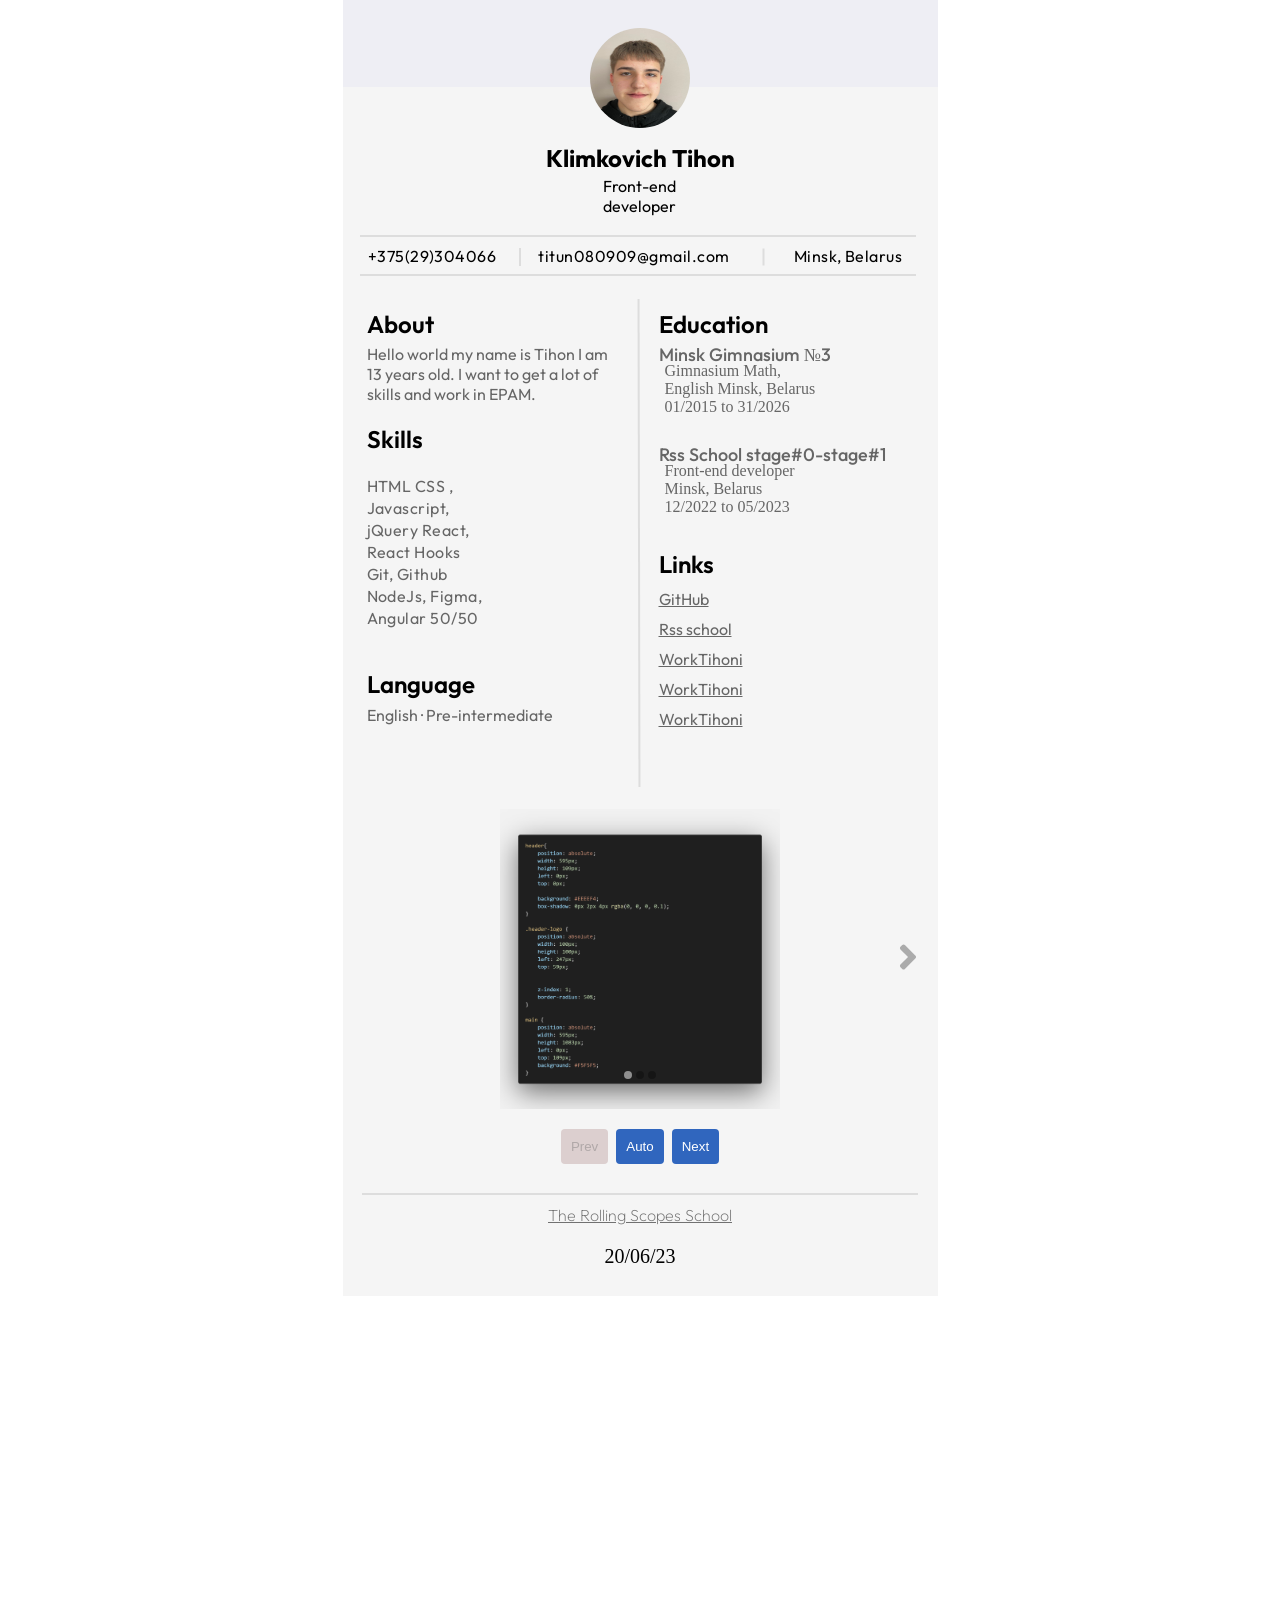
<file: index.html>
<!DOCTYPE html>
<html lang="en">
<head>
    <meta charset="UTF-8">
    <meta name="viewport" content="width=device-width, initial-scale=1.0">
    <title>Cv-md</title>
     <link rel="shortcut icon" href="favicon.png" type="image/x-icon">
    <link rel="stylesheet" href="style.css">
</head>
<body>
    <header>
        <div class="header"></div>
    </header>
    <main class="main">
        <img src="myLogo.jpg" alt="logo" class="logo">
        <h1 class="main-title">Klimkovich Tihon</h1>
        <p class="main-subtitle">Front-end developer</p>
        <div class="line-1"></div>
        <h2 class="my-info-1">+375(29)304066</h2>
        <div class="line-2"></div>
        <h2 class="my-info-2">titun080909@gmail.com</h2>
        <div class="line-3"></div>
        <h2 class="my-info-4">Minsk, Belarus</h2>
        <div class="line-4"></div>
    </main>
    <section class="my-info">

        <div class="line-5"></div>
        <div class="abou-info">
            <h2 class="about-title">About</h2>
            <p class="about-subtitle">Hello world my name is Tihon I am 13 years old. I want to get a lot of skills and work in EPAM.</p>
        </div>
        <div class="education-info__1">
            <h2 class="education-title">Education</h2>
            <h2 class="education-school-title">Minsk Gimnasium  №3</h2>
            <p class="education-school-subtitle">Gimnasium Math, English Minsk, Belarus 01/2015 to 31/2026</p>
        </div>
        <div class="education-info__2">
            <h2 class="education-rss-title">Rss School stage#0-stage#1</h2>
            <p class="education-rss-subtitle">Front-end developer Minsk, Belarus 12/2022 to 05/2023</p>
        </div>
        <div class="skills-ihfo">
            <h2 class="skills-title">Skills</h2>
            <p class="skill-subtitle">HTML CSS , Javascript, jQuery React, React Hooks Git, Github NodeJs, Figma, Angular 50/50</p>
        </div>
        <section class="links">
            <h2 class="links-title">Links</h2>
            <a class="link__1" href="https://github.com/tihon228supermegaproIT">GitHub</a>
            <a href="https://rs.school/" class="link__2">Rss school</a>
            <a href="https://tihon228supermegaproit.github.io/WorkTihoni/" class="link__3">WorkTihoni</a>
           <a href="https://tihon228supermegaproit.github.io/WorkTihoni2/" class="link__4">WorkTihoni</a>
           <a href="https://tihon228supermegaproit.github.io/WorkTihoni3/" class="link__5">WorkTihoni</a>
        </section>
        <section class="tongue">
            <h2 class="tongue-title">Language</h2>
            <p class="tongue-subtitle">English  · Pre-intermediate</p>
        </section>
        <section class="slider-footer">
            <div id="slider" class="slider">
                <div class="slider-content">
                    <div class="slider-content-wrapper">
                        <div class="slider-content__item image-1"></div>
                        <div class="slider-content__item image-2"></div>
                        <div class="slider-content__item image-3"></div>
                    </div>
                </div>
            </div>
        </section>
    </section>
   <footer class="footer">
       <div class="footer-content">
        <div class="line__footer"></div>
        <a href="https://rs.school/" class="rssschool-title">The Rolling Scopes School</a>
        <h2 class="date-title">20/06/23</h2>
    </div>
   </footer>
    <script src="app.js"></script>
</body>
</html>
</file>
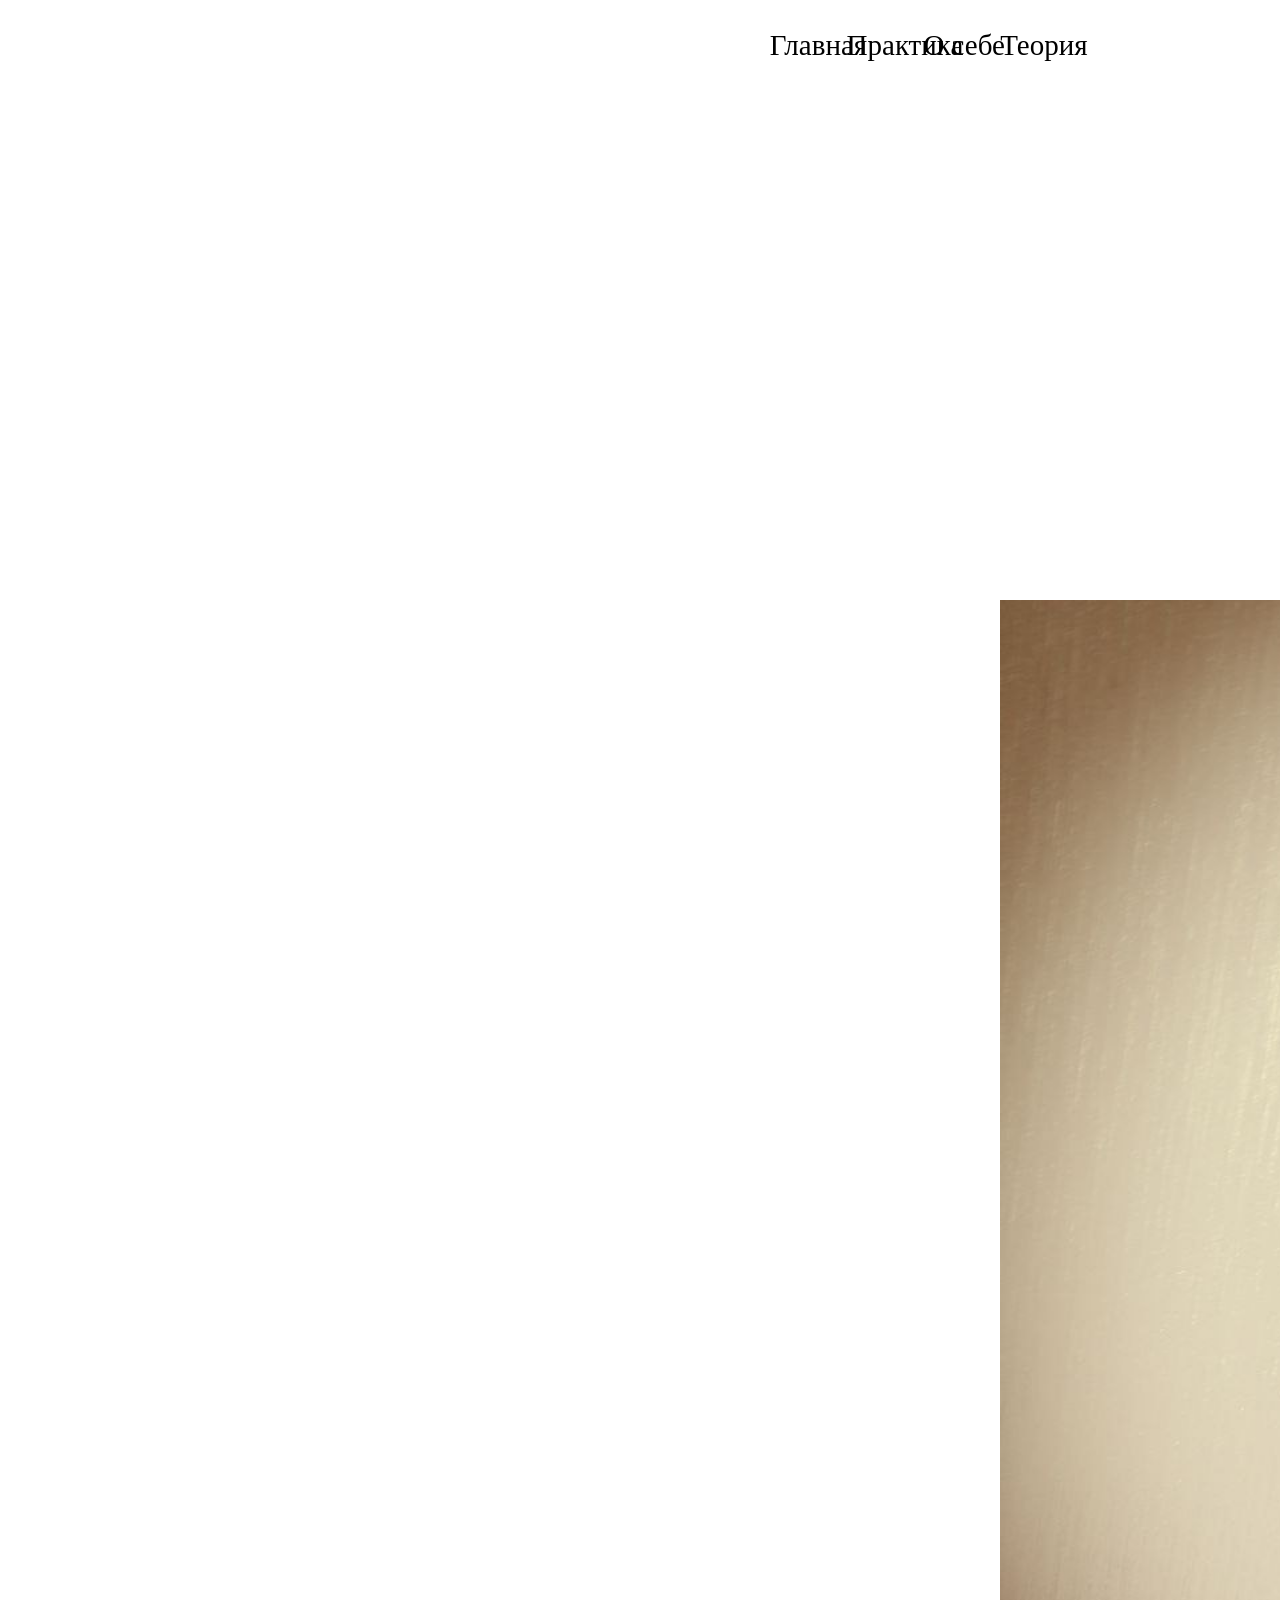
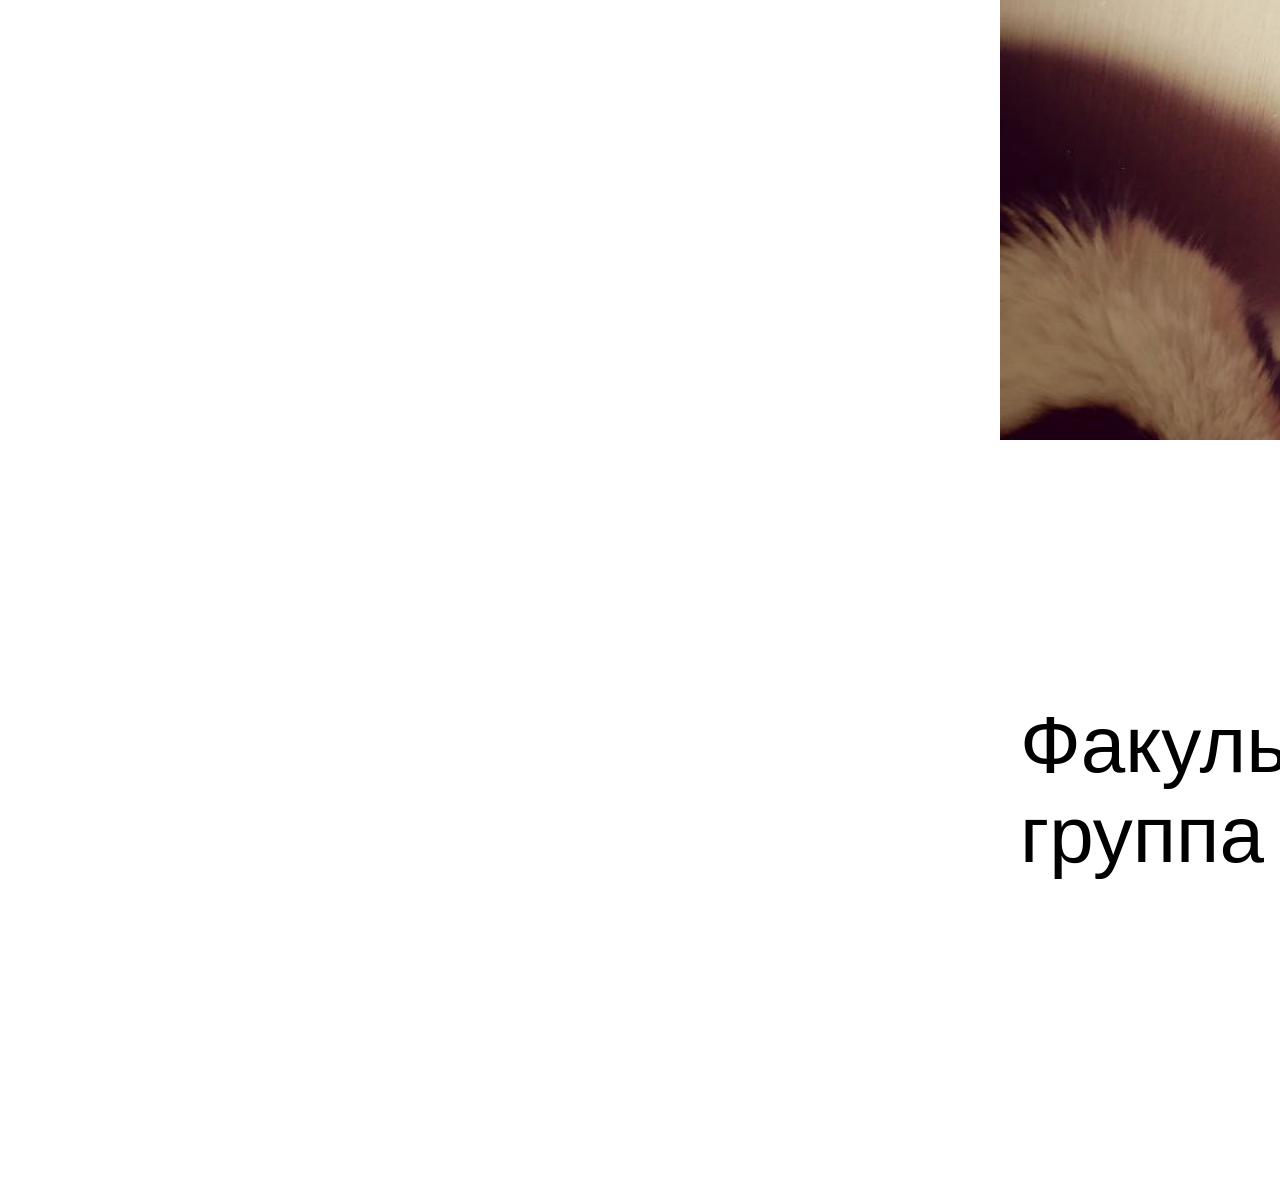
<file: index1.html>
<!DOCTYPE html>
<html lang="en">
<head>
    <meta charset="UTF-8">
    <meta http-equiv="X-UA-Compatible" content="IE=edge">
    <meta name="viewport" content="width=device-width, initial-scale=1.0">
    <title>Document</title>
    <link rel="stylesheet" href="index.css">
</head>
<body>
        <div> 
            <nav class="navbar navbar-expand-lg navbar-light bg-light">
                <div class="container-fluid">
                  
                  <div class="collapse navbar-collapse" id="navbarNavAltMarkup">
                    <div class="navbar-nav">
                        <a class="nav-links" href="index2.html">Главная</a>
                      <a class="nav-linkk" aria-current="page" href="index3.html">Практика</a>
                      <a class="nav-linkd" href="index1.html">О себе </a>
                      <a class="nav-linka" href="index4.html">Теория </a>
                    </div>
                  </div>
                  <h1 class="title">О себе</h1>
                  <img src="myphoto.jpg" alt="Mое фото" class="title-img">
                  <p class="title-text">Факультет дошкольного образования, группа 591120, 3 курс обучения</p>
                  <p1 class="subtitle-text">БГПУ, Поклад Светлана Марьянова</p1>
                
</body>
</html>
</file>
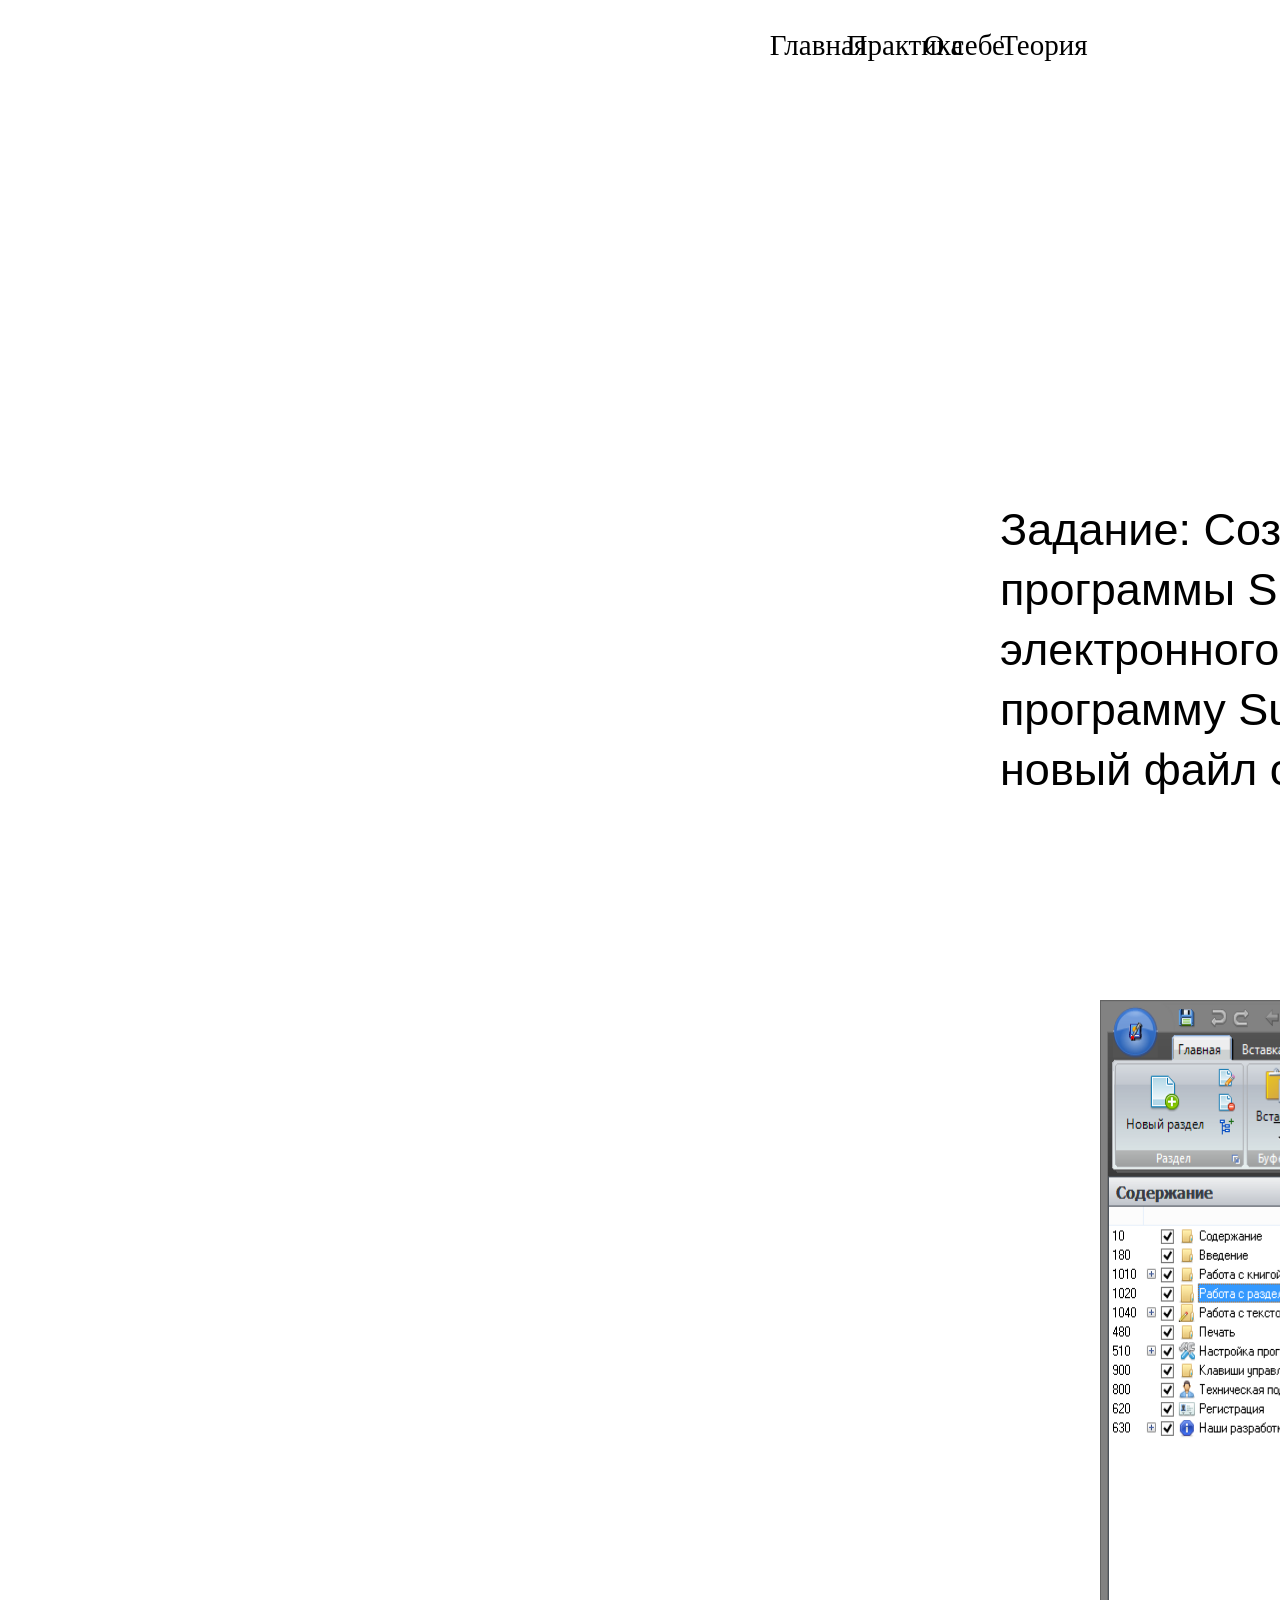
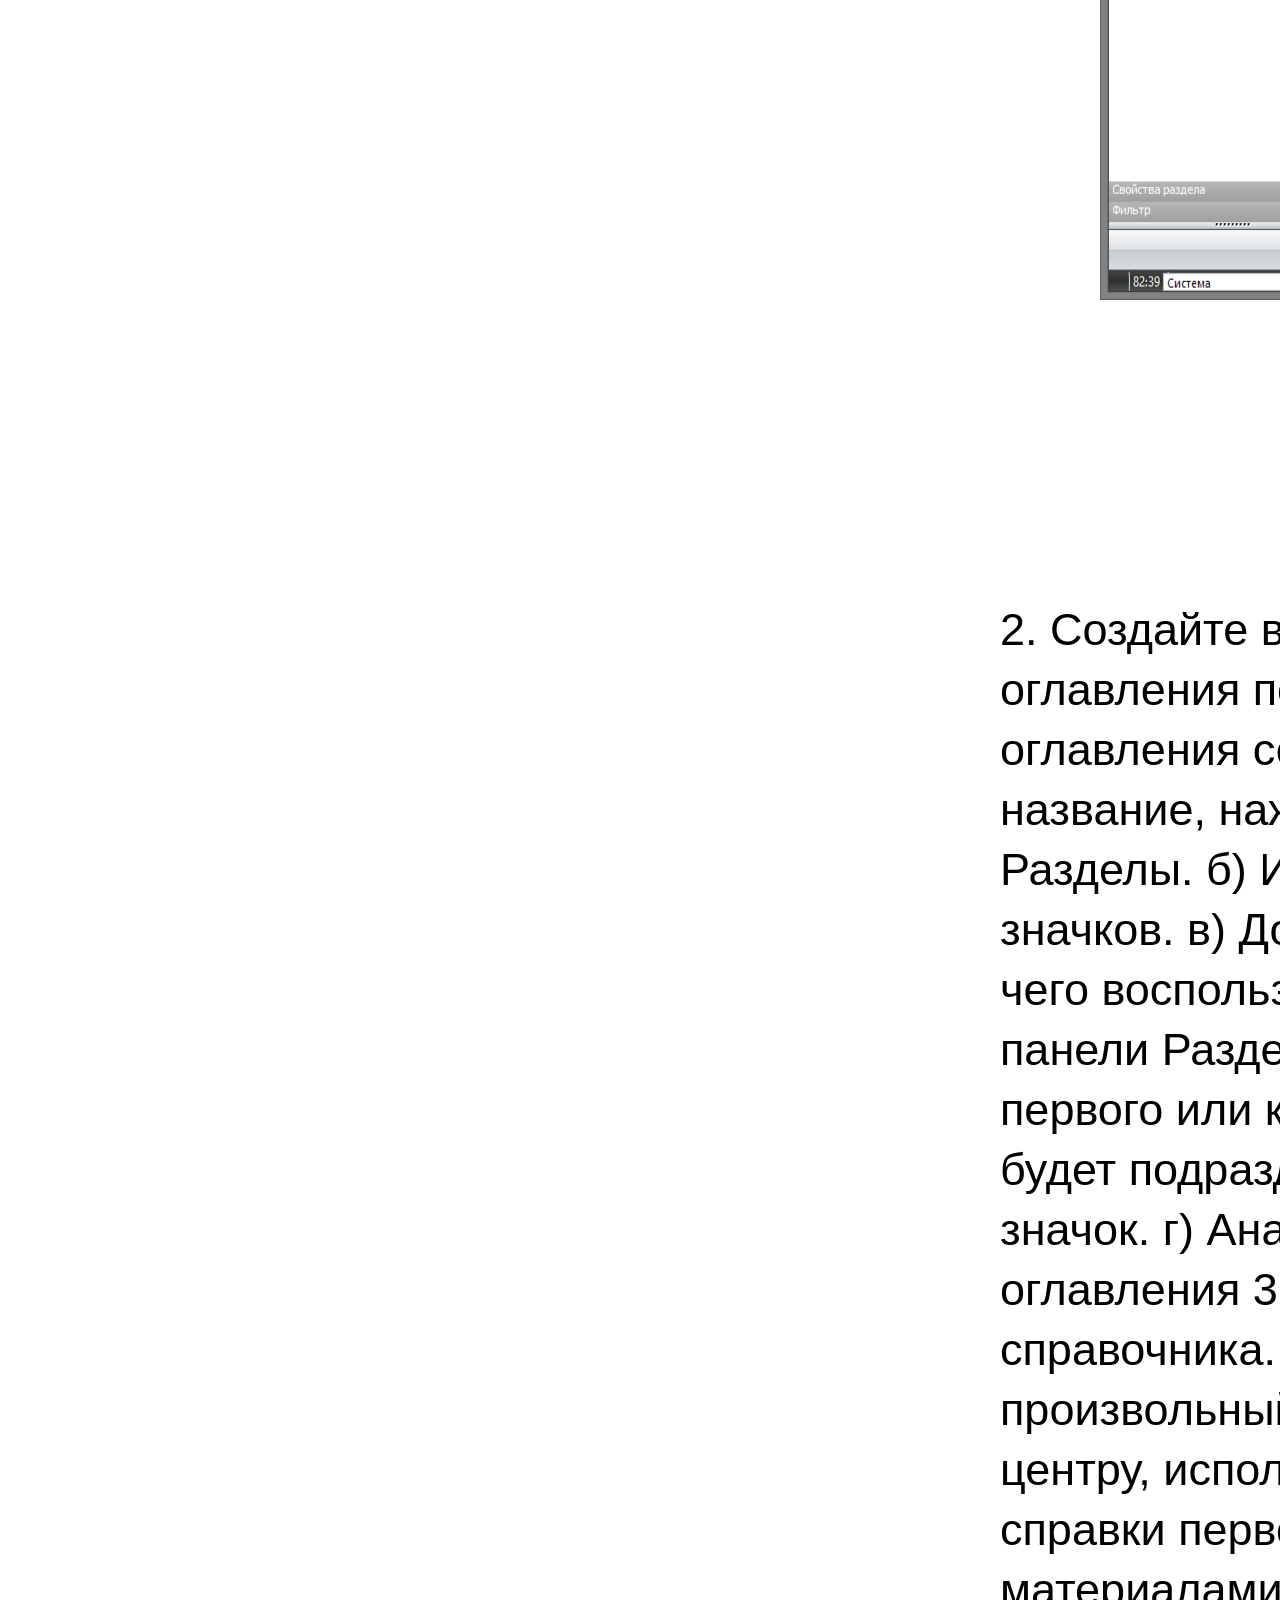
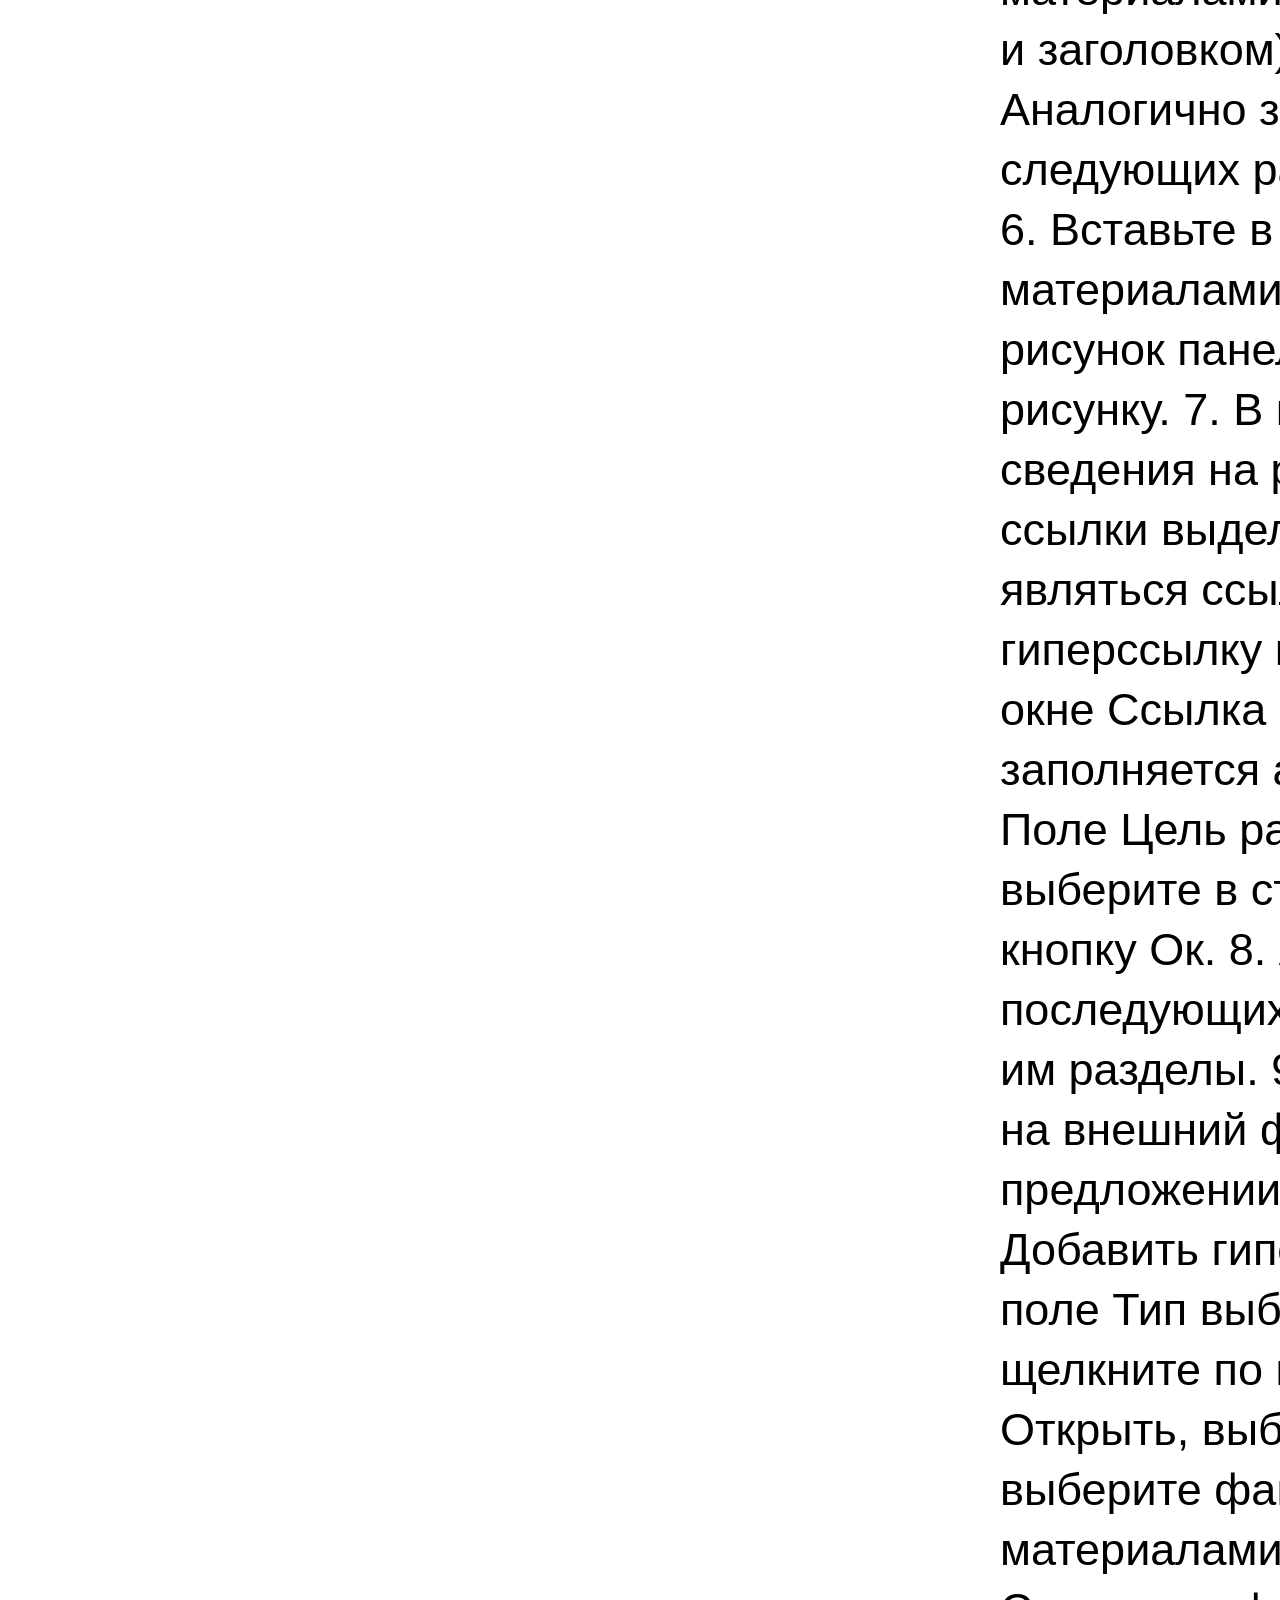
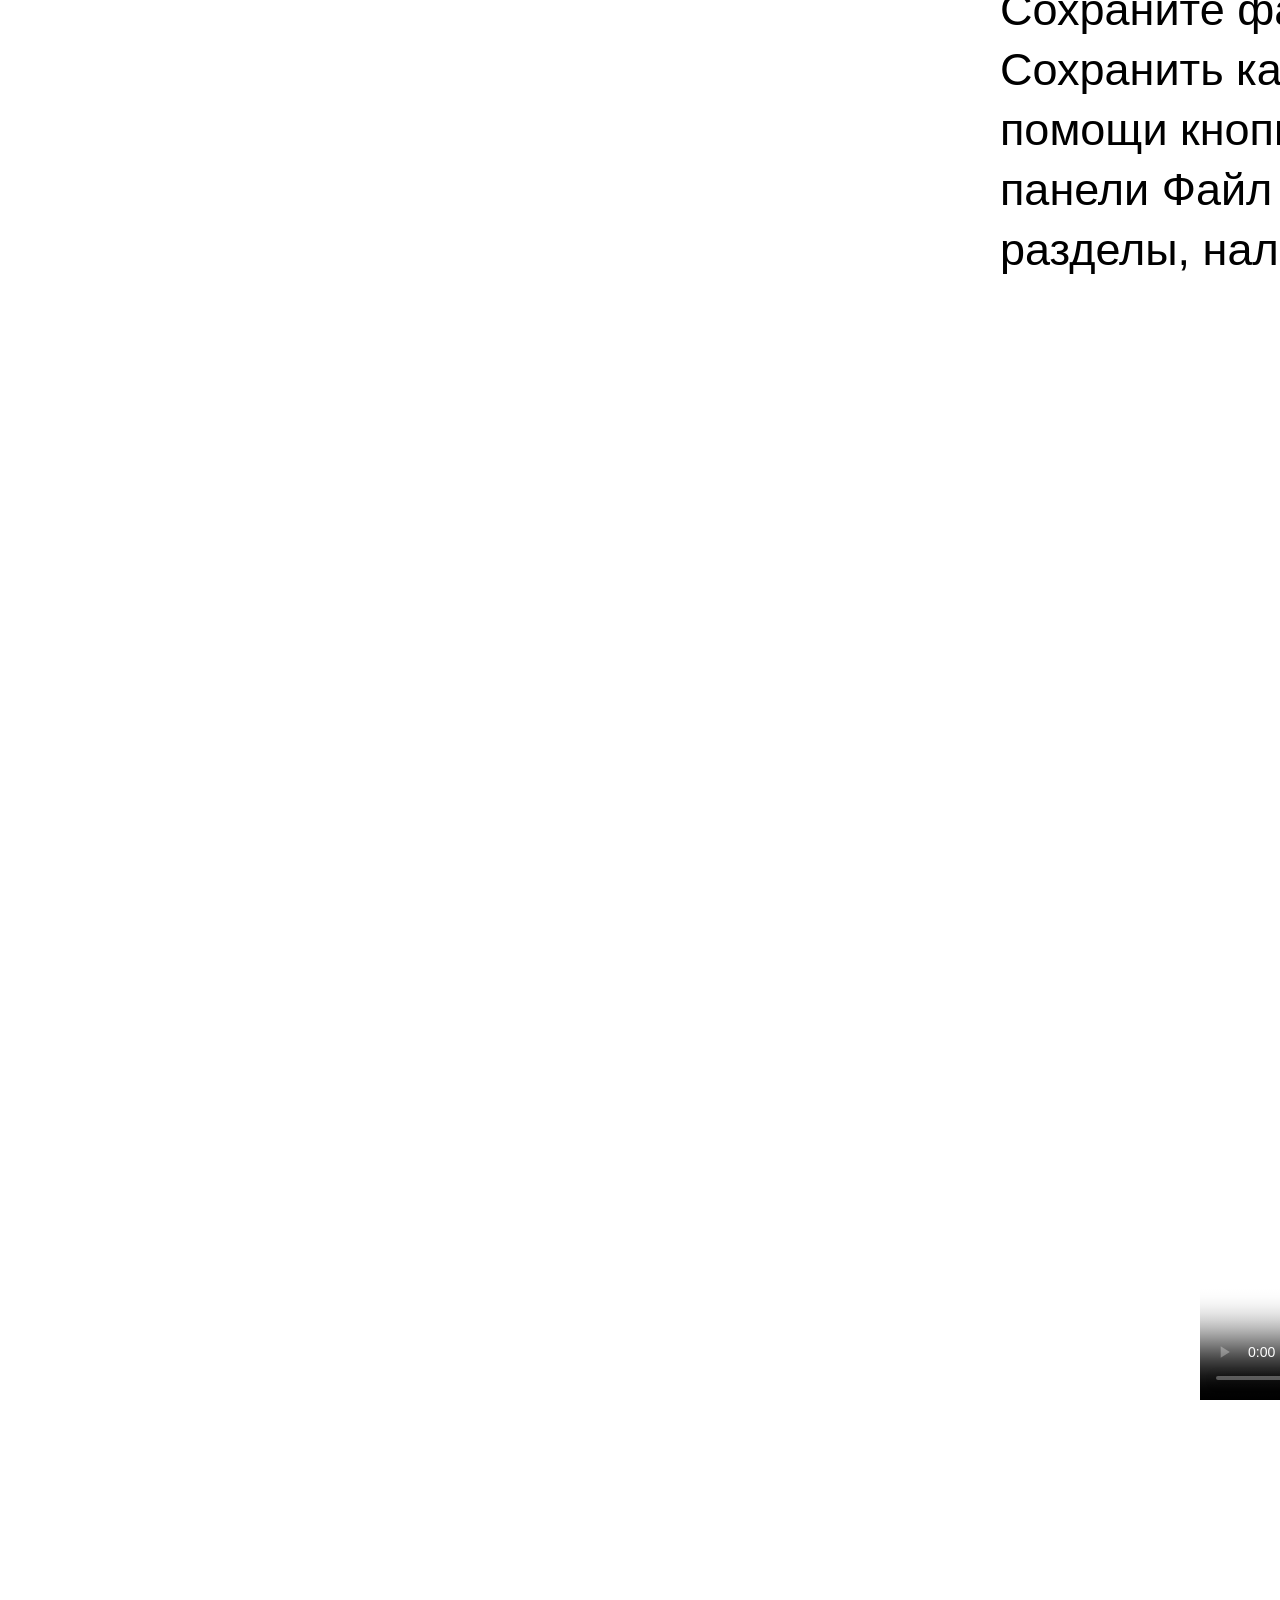
<file: index3.html>
<!DOCTYPE html>
<html lang="en">
<head>
    <meta charset="UTF-8">
    <meta http-equiv="X-UA-Compatible" content="IE=edge">
    <meta name="viewport" content="width=device-width, initial-scale=1.0">
    <title>Document</title>
    <link rel="stylesheet" href="index.css">
</head>
<body>

    <div>

        <nav class="navbar navbar-expand-lg navbar-light bg-light">
            <div class="container-fluid">
                
                <div class="collapse navbar-collapse" id="navbarNavAltMarkup">
                    <div class="navbar-nav">
                        <a class="nav-links" href="index2.html">Главная</a>
                        <a class="nav-linkk" aria-current="page" href="index3.html">Практика</a>
                        <a class="nav-linkd" href="index1.html">О себе </a>
                        <a class="nav-linka" href="index4.html">Теория </a>
                    </div>
                </div>
            </div>
                <h1 class="practic-titles">Практика</h1>
            <p1 class="prictic-subtitle">Задание: Создание электронного учебника при помощи программы SunRav

                Цель: освоить технологию создания электронного справочника.
                
                Ход работы:
                
                1. Запустите программу SunRav BookEditor. Автоматически будет создан новый файл справки.
                
                </p1>

                <img src="Vector.png" alt="" class="practic-titles-img">

                <p2 class="practic-subtitle2">2. Создайте возможностями программы структуру оглавления по заданной тематике:

                    а) Первый элемент оглавления  создан автоматически. Отредактируйте его название, нажав на кнопку  Переименовать  на панели Разделы. 
                    
                    б) Измените значок раздела, выбрав из списка значков.
                    
                    в) Добавьте новый раздел «Строение клетки», для чего воспользуйтесь кнопкой Добавить новый раздел на панели Разделы,  если нужно создать раздел того же уровня, первого или кнопку Добавить новый подраздел, если это будет подраздел первого раздела. Измените его название и значок.
                    
                    г) Аналогично создайте остальные разделы оглавления
                    
                    3. В область заголовка введите название справочника. Выделите текст заголовка, задайте произвольный размер и цвет шрифта, выравнивание по центру, используя кнопки редактора.
                    
                    4. В область текста справки первого раздела вставьте из документа с материалами для справочника фрагмент текста (с рисунком и заголовком), отформатируйте по своему усмотрению.
                    
                    5. Аналогично заполните содержание (заголовки, текст) следующих разделов, поочередно выбирая их в содержании.
                    
                    6. Вставьте в разделы рисунки из файлов в папке с материалами. Для этого воспользуйтесь кнопкой Вставить рисунок панели Вставка, в диалоговом окне укажите путь к рисунку.
                    
                    7. В  первом разделе сделайте ссылку со слов общие сведения на раздел «Общие сведения»:
                    
                    а) Для добавления ссылки выделите текст «общие сведения» (он будет являться ссылкой), выполните щелчок по кнопке Добавить гиперссылку  на панели  Текст (или Вставка).
                    
                    б) В диалоговом окне Ссылка в поле Тип  выберите Глава, поле Текст заполняется автоматически (выделенным текстом ссылки).
                    
                    в) Поле Цель раскройте, щелкнув по кнопке в кноце строки и выберите в структуре раздел «Общие сведения», нажмите кнопку Ок.
                    
                    8. Аналогично создайте ссылки в двух последующих фраз в этом же разделе на соответствующие им разделы.
                    
                    9. В разделе «Глоссарий» создайте гиперссылку на внешний файл глоссарий.doc
                    
                    а) Выделите в последнем предложении слово здесь и выполните щелчок по кнопке Добавить гиперссылку  на панели  Текст (или Вставка)
                    
                    б) В поле Тип выберите Интернет/Документ/Книга
                    
                    в) В поле Цель щелкните по кнопке в кноце строки и в диалоговом окне Открыть, выберите тип файлов Text files (*.doc, *.txt, *.rtf), выберите файл глоссарий.doc, находящийся в папке с материалами для справочника, нажмите кнопку Открыть.
                    
                    10. Сохраните файл проекта книги в папку проекта (Файл – Сохранить как…)
                    
                    11. Скомпилируйте файл справки при помощи кнопки Компилировать книгу в исполняемый файл на панели Файл и проверьте работу учебника (просмотреть все разделы, наличие рисунков, работу ссылок).</p2>

                    <p class="practic-sibtitle3">Посмотреть видео</p>
                    
                    <video class="video" controls="controls" poster="https://youtu.be/Prp4ixDzkm8">
                      <source src="https://www.youtube.com" >

                    </video>

                    <p class="podval-subtitle">БГПУ, Поклад Светлана Марьянова</p>
</file>
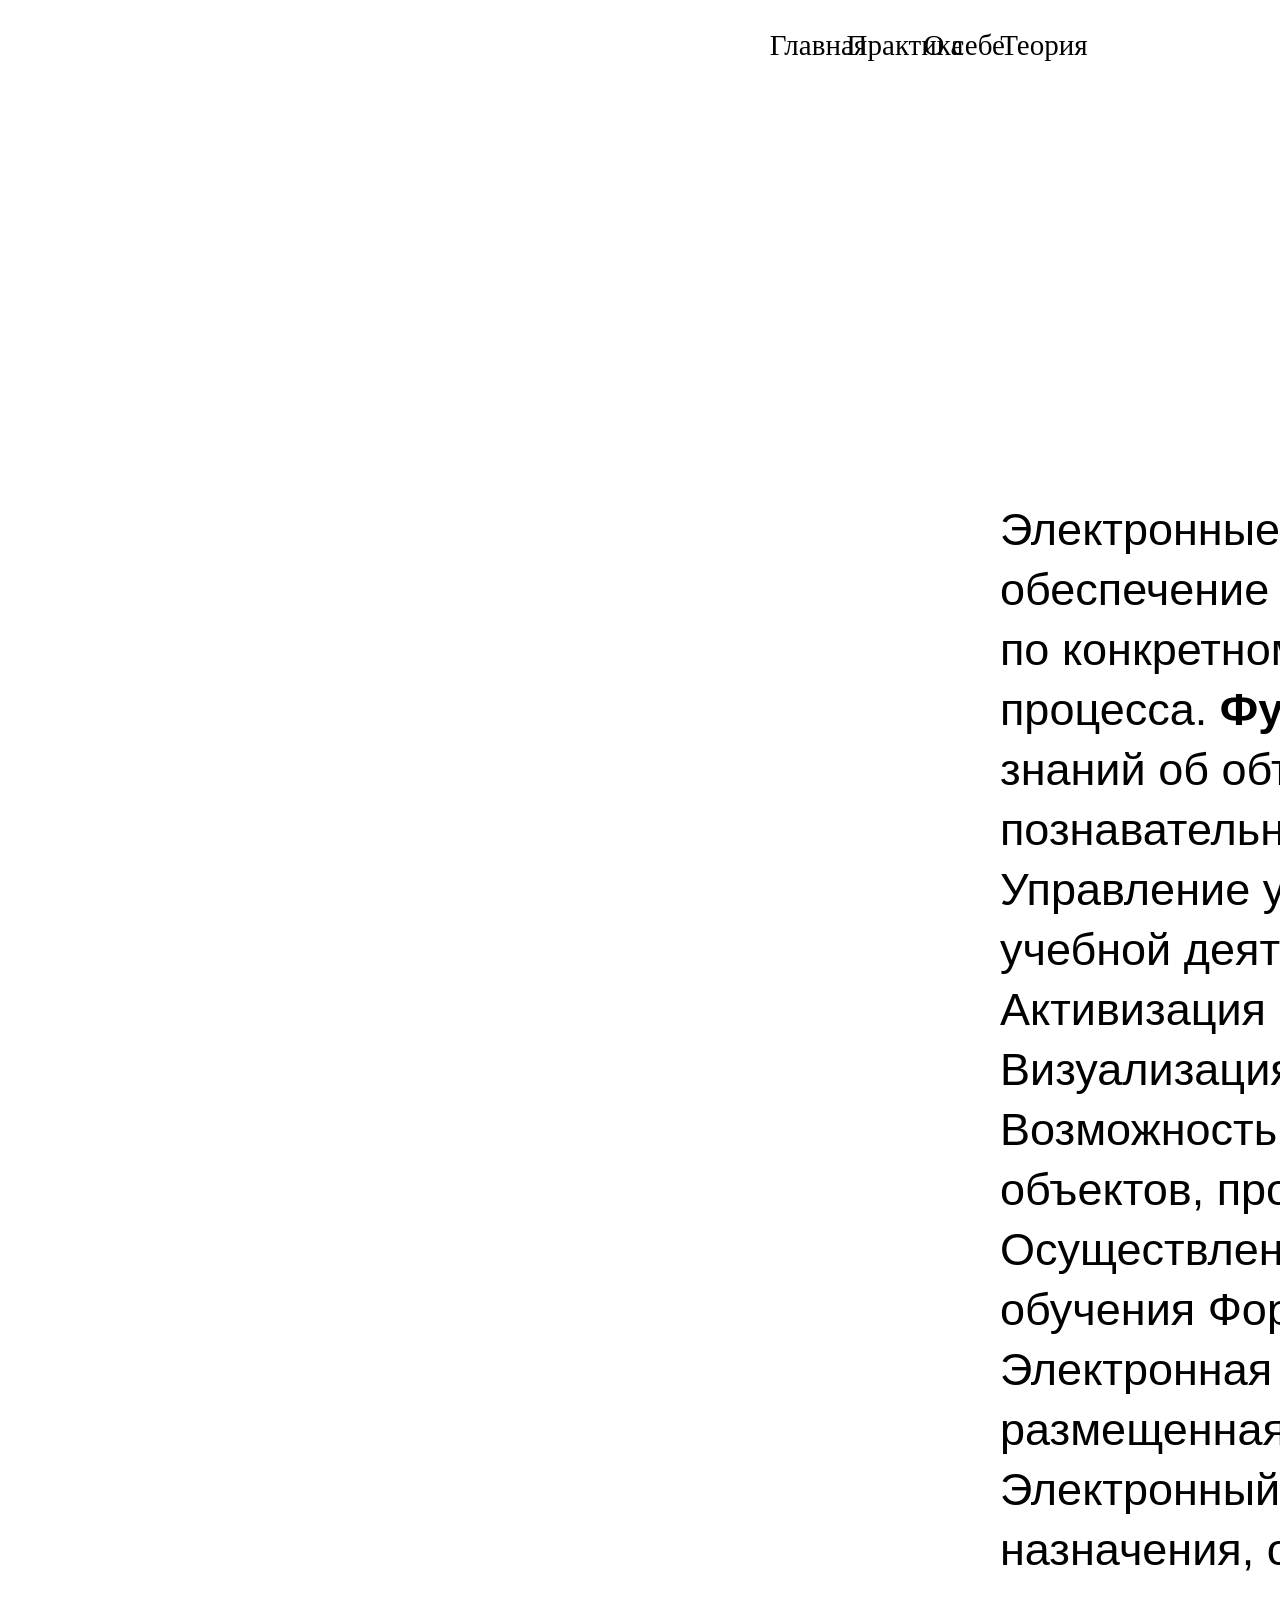
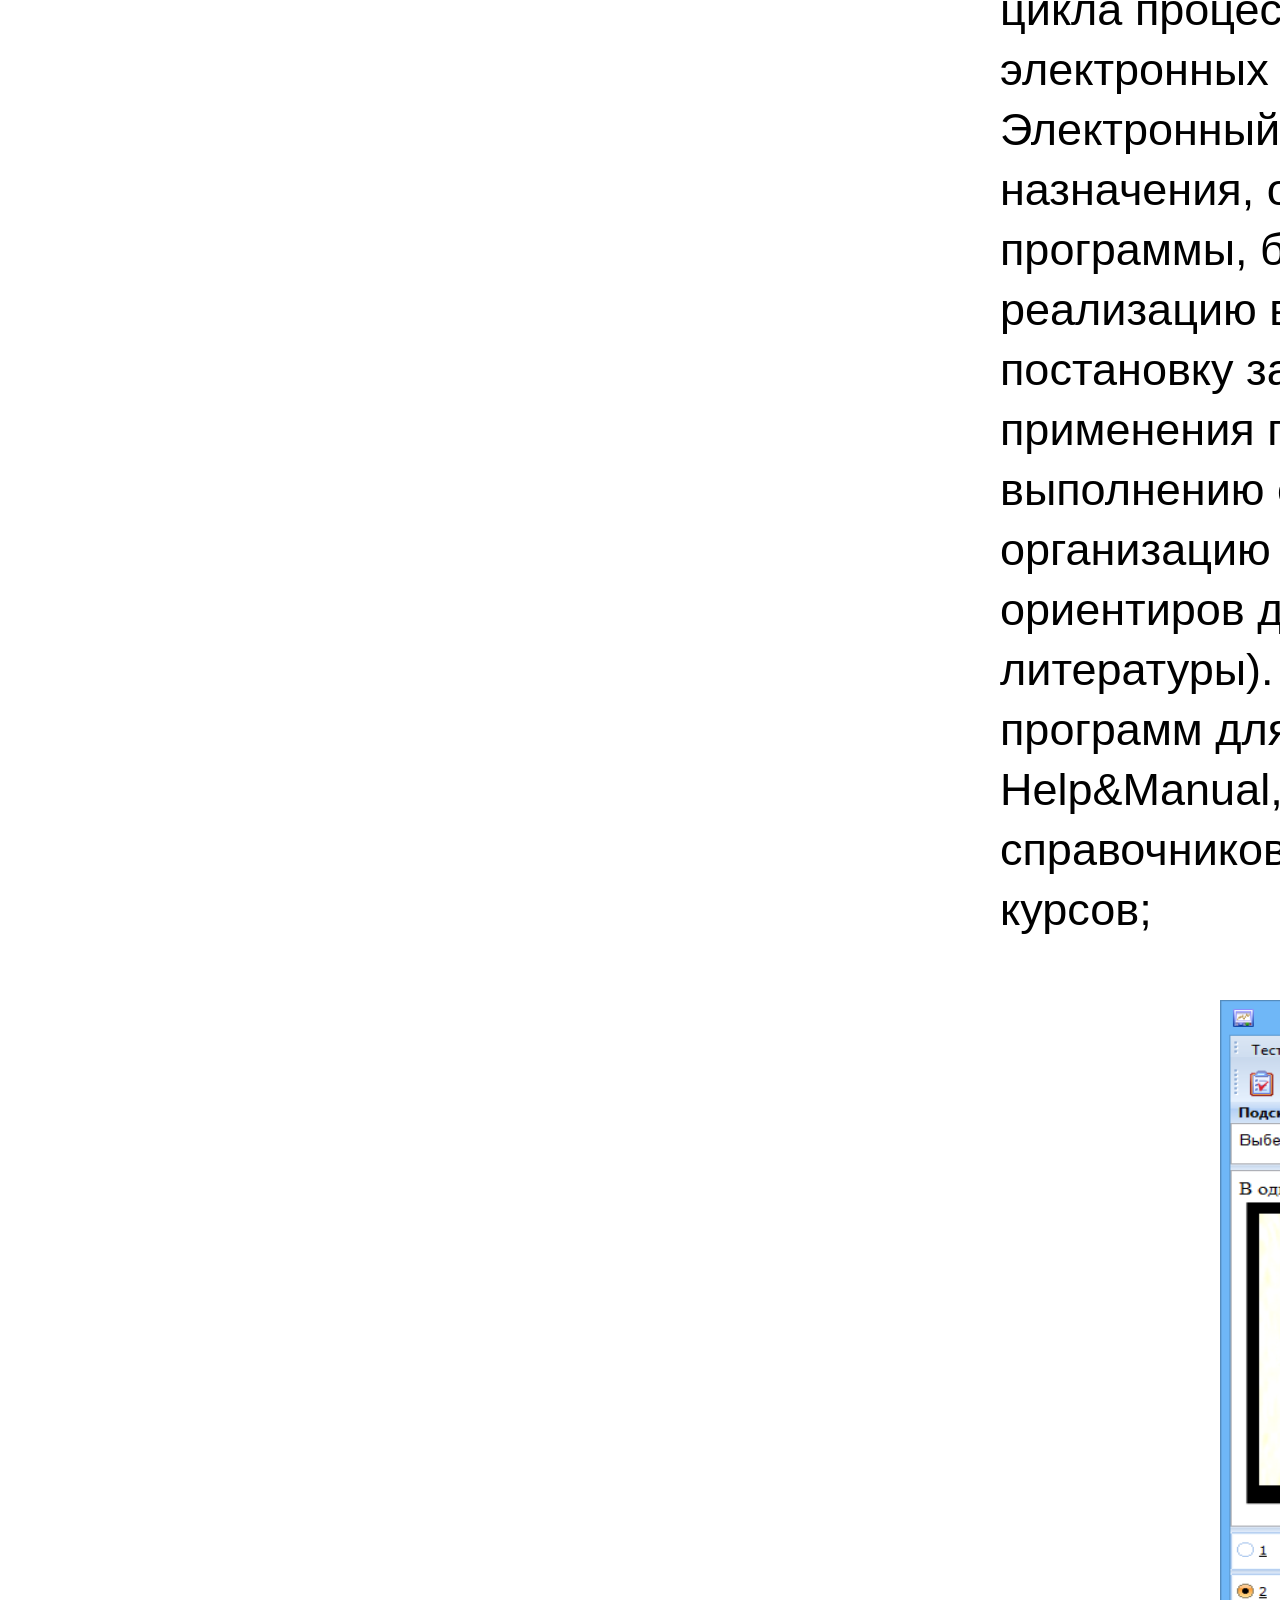
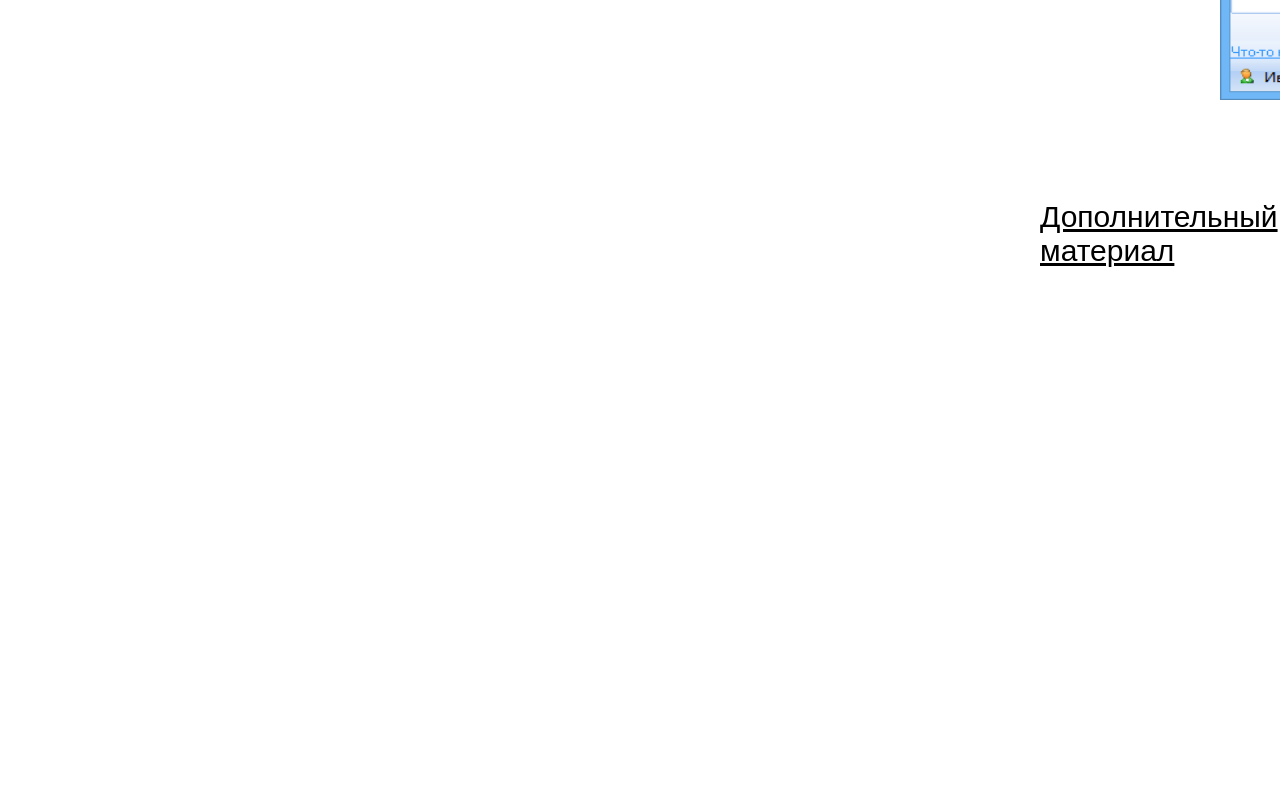
<file: index4.html>
<!DOCTYPE html>
<html lang="en">
<head>
    <meta charset="UTF-8">
    <meta http-equiv="X-UA-Compatible" content="IE=edge">
    <meta name="viewport" content="width=device-width, initial-scale=1.0">
    <title>Document</title>
    <link rel="stylesheet" href="index.css">
</head>
<body>

    <div>

        <nav class="navbar navbar-expand-lg navbar-light bg-light">
            <div class="container-fluid">
                
                <div class="collapse navbar-collapse" id="navbarNavAltMarkup">
                    <div class="navbar-nav">
                        <a class="nav-links" href="index2.html">Главная</a>
                        <a class="nav-linkk" aria-current="page" href="index3.html">Практика</a>
                        <a class="nav-linkd" href="index1.html">О себе </a>
                        <a class="nav-linka" href="index4.html">Теория </a>
                    </div>
                </div>
            </div>
                <h1 class="practic-titles">Теория</h1>
                <p class="teoria-title">Электронные средства обучения (ЭСО) – программно-методическое обеспечение для использования учащимися в образовательном процессе по конкретному учебному предмету на всех этапах образовательного процесса.

                    <span>Функции ЭСО:</span>
                    Передача учебной информации
                    
                    Формирование знаний об объектах
                    
                    Усвоение структуры объектов
                    
                    Формирование умений познавательной деятельности
                    
                    Интенсификация процесса обучения
                    
                    Управление учебной деятельностью
                    
                    Интенсификация самостоятельной учебной деятельности
                    
                    Организация положительной обратной связи
                    
                    Активизация мыслительной деятельности
                    
                    <span>Возможности ЭСО</span>
                    Визуализация знаний
                    
                    Индивидуализация, дифференциация обучения
                    
                    Возможность реализовать компьютерные демонстрации
                    
                    Моделирование объектов, процессов и явлений
                    
                    Осуществление самоконтроля
                    
                    Осуществление тренировки и самоподготовки
                    
                    Усиление мотивации обучения
                    
                    Формирование информационной культуры
                    
                    <span>Виды ЭСО</span>
                    Электронная книга – гипертекстовая или гипермедиа система, размещенная на сервере или компакт-диске и доступная для чтения 
                    
                    Электронный учебник – это обучающая программная система комплексного назначения, обеспечивающая непрерывность и полноту дидактического цикла процесса обучения 
                    
                    Электронная библиотека – это совокупность электронных книг, размещенных на одном или нескольких серверах.
                    
                    Электронный курс – это информационная система комплексного назначения, обеспечивающая посредством единой компьютерной программы, без обращения к бумажным носителям информации, реализацию всех звеньев дидактического цикла процесса обучения: постановку задачи; предъявление учебного материала; организацию применения полученных знаний (организацию деятельности по выполнению отдельных заданий); контроль деятельности учащихся; организацию подготовки к дальнейшей учебной деятельности (задание ориентиров для самообразования, для чтения дополнительной литературы).
                    
                    Программные средства разработки
                    Существует целый ряд программ для разработки разных видов электронных средств обучения:
                    
                    Help&Manual, SunRav Office, iSpring Kinetics – для разработки электронных справочников и книг;
                    
                    CourseLab, eAutor – для создания электронных курсов;
                    
                    </p>

                    <img src="vectorSNG.png" alt="" class="teoria-img">

                    <a class="href" href="iSpring Quizmaker, HotPotatoes"
                    >Дополнительный материал</a>

                    <p class="podval">БГПУ, Поклад Светлана Марьянова</p>
</file>
<file: style.css>
@import url('https://fonts.googleapis.com/css2?family=Outfit:wght@400;500;600&display=swap');

body {
  position: relative;
  margin: auto;
  text-align: center;
  align-items: center;
}

header {
  position: relative;
  margin: auto;
  width: 595px;
  height: 109px;
  left: 0px;
  top: 0px;
  
  background: #EEEEF4;
}

main {
    position: relative;
    margin: auto;
    width: 595px;
    width: 595px;
    height: 1209px;
    left: 0px;
    top: -22px;

    background: #F5F5F5;
}

.logo {
    position: absolute;
    width: 100px;
    height: 100px;
    left: 247px;
    top: -59px;
    border-radius: 100px;
}

.main-title {
    position: absolute;
    width: 205px;
    height: 30px;
    left: 195px;
    top: 40px;
    
    font-family: 'Outfit', serif;
    font-style: normal;
    font-weight: 700;
    font-size: 24px;
    line-height: 30px;
    
    color: #000000;
    
}

.main-subtitle {
    position: absolute;
    width: 148px;
    height: 20px;
    left: 223px;
    top: 73px;
    
    font-family: 'Outfit', serif;
    font-style: normal;
    font-weight: 400;
    font-size: 16px;
    line-height: 20px;
    
    color: #000000;
    
}


.line-1 {
    position: absolute;
    width: 554px;
    height: 0px;
    left: 17px;
    top: 147.5px;
    
    border: 1px solid #DDDDDD;    
}

.my-info-1 {
    position: absolute;
    width: 131px;
    height: 25px;
    left: 24px;
    top: 144px;
    
    font-family: 'Outfit', serif;
    font-style: normal;
    font-weight: 400;
    font-size: 16px;
    line-height: 24px;
    /* identical to box height, or 153% */
    
    letter-spacing: 0.03em;
    
    color: #000000;
}

.line-2 {
    position: absolute;
    width: 16px;
    height: 0px;
    left: 168px;
    top: 169px;
    
    border: 1px solid #DDDDDD;
    transform: rotate(90deg);    
}

.my-info-2 {
    position: absolute;
    width: 221px;
    height: 25px;
    left: 181px;
    top: 144px;
    
    font-family: 'Outfit', serif;
    font-style: normal;
    font-weight: 400;
    font-size: 16px;
    line-height: 24px;
    /* identical to box height, or 153% */
    
    letter-spacing: 0.03em;
    
    color: #000000;
    
}
.line-3 {
    position: absolute;
    width: 15px;
    height: 0px;
    left: 412px;
    top: 169px;
    
    border: 1px solid #DDDDDD;
    transform: rotate(-90deg);    
}

.my-info-3 {
    position: absolute;
    width: 127px;
    height: 25px;
    left: 442px;
    top: 144px;
    
    font-family: 'Outfit';
    font-style: normal;
    font-weight: 400;
    font-size: 16px;
    line-height: 24px;
    /* identical to box height, or 153% */
    
    letter-spacing: 0.03em;
    
    color: #000000;    
}

.my-info-4 {
    position: absolute;
    width: 127px;
    height: 25px;
    left: 442px;
    top: 144px;
    color: #000;
    font-size: 16px;
    font-family: Outfit;
    font-style: normal;
    font-weight: 400;
    line-height: 24.5px;
    letter-spacing: 0.48px;    
}

.line-4 {
    position: absolute;
    width: 554px;
    height: 0px;
    left: 17px;
    top: 186.5px;
    
    border: 1px solid #DDDDDD;    
}

.my-info {
    position: relative;
    margin: auto;
    width: 595px;
    left: 0;
    top: -1209px;
}

.line-5 {
    position: absolute;
    width: 486px;
    height: 0px;
    left: 52.5px;
    top: 433px;
    border: 1px solid #DDDDDD;
    transform: rotate(-90.11deg)    
}

.about-title {
    position: absolute;
    width: 67px;
    height: 30px;
    left: 24px;
    top: 180px;
    
    font-family: 'Outfit', serif;
    font-style: normal;
    font-weight: 600;
    font-size: 24px;
    line-height: 30px;
    
    color: #000000;    
}

.about-subtitle {
    position: absolute;
    width: 258px;
    height: 60px;
    left: 24px;
    top: 219px;
    
    font-family: 'Outfit', serif;
    font-style: normal;
    font-weight: 400;
    font-size: 16px;
    line-height: 20px;
    text-align: left;
    color: #666666;    
}

.education-title {
    position: absolute;
    width: 110px;
    height: 30px;
    left: 316px;
    top: 180px;
    
    font-family: 'Outfit', serif;
    font-style: normal;
    font-weight: 600;
    font-size: 24px;
    line-height: 30px;
    
    color: #000000;
    
}

.education-school-title {

    position: absolute;
    width: 259px;
    height: 23px;
    left: 316px;
    top: 219px;
    
    font-family: 'Outfit', serif;
    font-style: normal;
    font-weight: 500;
    font-size: 18px;
    line-height: 23px;
    /* identical to box height */
    text-align: left;
    
    color: #666666;    
}

.education-school-subtitle {
    position: absolute;
    width: 160px;
    height: 72px;
    left: 322px;
    top: 237px;
    
    font-family: 'Times New Roman';
    font-style: normal;
    font-weight: 400;
    font-size: 16px;
    line-height: 18px;
    text-align: left;
    color: #666666;
}

.education-rss-title {
    position: absolute;
    width: 259px;
    height: 23px;
    left: 316px;
    top: 319px;
    
    font-family: 'Outfit', serif;
    font-style: normal;
    font-weight: 500;
    font-size: 18px;
    line-height: 23px;
    /* identical to box height */
    text-align: left;
    
    color: #666666;        
}

.education-rss-subtitle {
    position: absolute;
    width: 140px;
    height: 72px;
    left: 322px;
    top: 337px;
    
    font-family: 'Times New Roman';
    font-style: normal;
    font-weight: 400;
    font-size: 16px;
    line-height: 18px;
    text-align: left;
    color: #666666;    
}

.skills-title {
    position: absolute;
    width: 55px;
    height: 30px;
    left: 24px;
    top: 295px;
    
    font-family: 'Outfit', serif;
    font-style: normal;
    font-weight: 600;
    font-size: 24px;
    line-height: 30px;
    text-align: left;
    color: #000000;
}

.skill-subtitle {
    position: absolute;
    width: 120px;
    height: 195px;
    left: 24px;
    top: 350px;
    
    font-family: 'Outfit', serif;
    font-style: normal;
    font-weight: 400;
    font-size: 16px;
    line-height: 22px;
    /* or 134% */
    text-align: left;
    letter-spacing: 0.03em;
    
    color: #666666;    
}

.links-title {

    position: absolute;
    width: 56px;
    height: 30px;
    left: 316px;
    top: 420px;
    
    font-family: 'Outfit', serif;
    font-style: normal;
    font-weight: 600;
    font-size: 24px;
    line-height: 30px;
    text-align: left;
    color: #000000;    
}

.link__1 {

    position: absolute;
    width: 59px;
    height: 20px;
    left: 316px;
    top: 480px;
    
    font-family: 'Outfit';
    font-style: normal;
    font-weight: 400;
    font-size: 16px;
    line-height: 20px;
    /* identical to box height, or 125% */
    
    display: flex;
    align-items: center;
    text-decoration-line: underline;
    
    color: #666666;    
}

.link__2 {
    position: absolute;
    width: 109px;
    height: 20px;
    left: 316px;
    top: 510px;
    
    font-family: 'Outfit';
    font-style: normal;
    font-weight: 400;
    font-size: 16px;
    line-height: 20px;
    /* identical to box height, or 125% */
    
    display: flex;
    align-items: center;
    text-decoration-line: underline;
    
    color: #666666;        
}

.link__3 {
    position: absolute;
    width: 89px;
    height: 20px;
    left: 316px;
    top: 540px;
    
    font-family: 'Outfit';
    font-style: normal;
    font-weight: 400;
    font-size: 16px;
    line-height: 20px;
    /* identical to box height, or 125% */
    
    display: flex;
    align-items: center;
    text-decoration-line: underline;
    
    color: #666666;            
}

.link__4 {
    position: absolute;
    width: 89px;
    height: 20px;
    left: 316px;
    top: 570px;
    
    font-family: 'Outfit';
    font-style: normal;
    font-weight: 400;
    font-size: 16px;
    line-height: 20px;
    /* identical to box height, or 125% */
    
    display: flex;
    align-items: center;
    text-decoration-line: underline;
    
    color: #666666;           
}

.link__5 {
    position: absolute;
    width: 89px;
    height: 20px;
    left: 316px;
    top: 600px;
    
    font-family: 'Outfit';
    font-style: normal;
    font-weight: 400;
    font-size: 16px;
    line-height: 20px;
    /* identical to box height, or 125% */
    
    display: flex;
    align-items: center;
    text-decoration-line: underline;
    
    color: #666666;               
}


.tongue-title {
    position: absolute;
    width: 119px;
    height: 30px;
    left: 24px;
    top: 540px;
    
    font-family: 'Outfit', serif;
    font-style: normal;
    font-weight: 600;
    font-size: 24px;
    line-height: 30px;
    text-align: left;
    color: #000000;
    
}


.tongue-subtitle {
    position: absolute;
    width: 186px;
    height: 20px;
    left: 24px;
    top: 580px;
    
    font-family: 'Outfit', serif;
    font-style: normal;
    font-weight: 400;
    font-size: 16px;
    line-height: 20px;
    text-align: left;
    color: #666666;
    
}

.slider {
	position: relative;
	height: 100%;
	width: 395px;
    top: 700px;
    left: 0px;
	overflow:hidden;
}

/*Окно со слайдами*/
.slider-content {
	position: relative;		
	width: 100%;
}

/*Контейнер для слайдов (передвигаем)*/
.slider-content-wrapper {
	display: flex;
	height:300px;
	transition: transform 0.5s ease-in-out;
}

/*Слайд*/
.slider-content__item {
	flex: 1 0 100%;
	width: 100%;
	height: 100%;
	background-repeat: no-repeat;

	font-size: 100px;
	color: rgba(0,0,0,0.2);
	
}




/* Блок с контролами */
.slider-controls {
	padding:20px;
	text-align: center;
}

/* Блок с контролами внутри окна */
.slider-content__controls {
	position:absolute;
	top:0;left:0;
	width: 100%;
	height: 100%;
	z-index:1;
	/*transform: translateY(-50%);*/
	/*padding:0 15px;*/
}

/* Arrows */
.prev-arrow, .next-arrow {
	position:absolute;
	top:50%;
	transform: translateY(-50%);
	cursor: pointer;
	color:rgba(0,0,0, 0.3);
	width: 20px;
	transition: all 0.3s;
}
.prev-arrow {left: 20px;}
.next-arrow {right: 20px;}

.prev-arrow:hover,
.next-arrow:hover {
	cursor: pointer;
	color:rgba(0,0,0, 0.7);
}

/* Dots */
.dots {
	position:absolute;
	display: flex;
	left:50%;
	transform: translateX(-50%);
	bottom:10%;
}

.dot {
	cursor: pointer;
	width: 8px;
	height: 8px;
	margin-right: 4px;
	background-color: rgba(0,0,0, 0.3);
	/*box-shadow: 0 0 5px 0px rgba(0,0,0,0.9);*/
	border-radius: 50%;
	transition:all 0.3s;
}

.dot:last-child {margin-right: 0;}
.dot:hover {background-color: #fff;}
.dot--active {background-color: rgba(255,255,255, 0.5);}

/* Buttons */
button {
	cursor: pointer;
	margin-right: 8px;
	border:none;
	border-radius: 4px;
	padding:10px;
	background-color: #3066BE;
	color:#FFF;
	transition: all 0.5s;
}
button:last-child {margin-right: 0;}
button:hover {background-color: #60AFFF;}
button:focus {outline: none;}

/* Mods */
.disabled {
	background-color: #DCCFCF;
	color:#B0A8A8;
	cursor: default;
	pointer-events:none;
}

.d-none {display: none;}
.active {opacity: 1;}
.centered {
	position:relative;
	top:50%;
	left:50%;
	transform:translate(-50%,-50%);	
}

.slider {
    display: block;
	position: relative;
	height: 100%;
	width: 100%;
	overflow:hidden;
}

/*Окно со слайдами*/
.slider-content {
	position: relative;		
	width: 100%;
}

/*Контейнер для слайдов (передвигаем)*/
.slider-content-wrapper {
	display: flex;
	height:300px;
	transition: transform 0.5s ease-in-out;
}

/*Слайд*/
.slider-content__item {
	flex: 1 0 100%;
	width: 100%;
	height: 100%;
	background-repeat: no-repeat;
	background-position: center;
	background-size: contain;
	font-size: 100px;
	color: rgba(0,0,0,0.2);
	display: flex;
	align-items: center;
	justify-content: center;
}

.image-1 {background-image: url(code.png);}
.image-2 {background-image: url(code2.png);}
.image-3 {background-image: url(code3.png);}


/* Блок с контролами */
.slider-controls {
	padding:20px;
	text-align: center;
}

/* Блок с контролами внутри окна */
.slider-content__controls {
	position:absolute;
	top:0;left:0;
	width: 100%;
	height: 100%;
	z-index:1;
	/*transform: translateY(-50%);*/
	/*padding:0 15px;*/
}

/* Arrows */
.prev-arrow, .next-arrow {
	position:absolute;
	top:50%;
	transform: translateY(-50%);
	cursor: pointer;
	color:rgba(0,0,0, 0.3);
	width: 20px;
	transition: all 0.3s;
}
.prev-arrow {left: 20px;}
.next-arrow {right: 20px;}

.prev-arrow:hover,
.next-arrow:hover {
	cursor: pointer;
	color:rgba(0,0,0, 0.7);
}

/* Dots */
.dots {
	position:absolute;
	display: flex;
	left:50%;
	transform: translateX(-50%);
	bottom:10%;
}

.dot {
	cursor: pointer;
	width: 8px;
	height: 8px;
	margin-right: 4px;
	background-color: rgba(0,0,0, 0.3);
	/*box-shadow: 0 0 5px 0px rgba(0,0,0,0.9);*/
	border-radius: 50%;
	transition:all 0.3s;
}

.dot:last-child {margin-right: 0;}
.dot:hover {background-color: #fff;}
.dot--active {background-color: rgba(255,255,255, 0.5);}

/* Buttons */
button {
	cursor: pointer;
	margin-right: 8px;
	border:none;
	border-radius: 4px;
	padding:10px;
	background-color: #3066BE;
	color:#FFF;
	transition: all 0.5s;
}
button:last-child {margin-right: 0;}
button:hover {background-color: #60AFFF;}
button:focus {outline: none;}

/* Mods */
.disabled {
	background-color: #DCCFCF;
	color:#B0A8A8;
	cursor: default;
	pointer-events:none;
}

.d-none {display: none;}
.active {opacity: 1;}
.centered {
	position:relative;
	top:50%;
	left:50%;
	transform:translate(-50%,-50%);	
 
}

footer {
    position: relative;
    margin: auto;
    top: -500px;
}

.line__footer {
    position: relative;
    width: 554px;
    height: 0px;
    left: 0px;
    top: 0px;
    margin: auto;
    border: 1px solid #DDDDDD;    
}

.rssschool-title {
    position: relative;
    margin: auto;
    width: 500px;
    height: 20px;
    font-family: Outfit, serif;
    left: 0px;
    top: 10px;
    font-weight: 200;
    cursor: pointer;
    color: #717171;    
}

.date-title {
    position: relative;
    margin: auto;
    text-align: center;
    align-items: center;
    width: 300px;
    height: 20px;
    left: 0px;
    top: 30px;
    font-size: 20px;
    font-weight: 200;
    cursor: pointer;
    color: #000;       
}
</file>
<file: index.css>
html {
    box-sizing: border-box;
    font-size: 16px;
  }
  
  *, *:before, *:after {
    box-sizing: inherit;
  }
  
  body, h1, h2, h3, h4, h5, h6, p, ol, ul {
    margin: 0;
    padding: 0;
    font-weight: normal;
  }
  
  ol, ul {
    list-style: none;
  }
  
  img {
    max-width: 100%;
    height: auto;
  }

body{
    font-family: 'League Spartan', sans-serif;
    display: block;
}





.nav-links {
    position: absolute;
    width: 200px;
    height: 100px;
    left: 60.14%;
   
    top: 20px;
    font-family: Georgia, 'Times New Roman', Times, serif;
    font-style: normal;
    font-weight: 400;
    font-size: 29px;
    line-height: 50px;
    color: black;
    text-decoration: none;
  
  }
  .nav-linkk {
        position: absolute;
        width: 200px;
        height: 100px;
        left: 66.14%;
       
        top: 20px;
        font-family: Georgia, 'Times New Roman', Times, serif;
        font-style: normal;
        font-weight: 400;
        font-size: 29px;
        line-height: 50px;
        color: black;
        text-decoration: none;
  }
  
  
  .nav-linkd {
    position: absolute;
    width: 200px;
    height: 100px;
    left: 72.14%;
    
    top: 20px;
    font-family: Georgia, 'Times New Roman', Times, serif;
    font-style: normal;
    font-weight: 400;
    font-size: 29px;
    line-height: 50px;
    color: black;
    text-decoration: none;
  }

  .nav-linka {
    position: absolute;
    width: 200px;
    height: 100px;
    left: 78.14%;
    
    top: 20px;
    font-family: Georgia, 'Times New Roman', Times, serif;
    font-style: normal;
    font-weight: 400;
    font-size: 29px;
    line-height: 50px;
    color: black;
    text-decoration: none;
  }
  

  .title-container {
    position: absolute;
    width: 1440px;
    height: 500px;
    left: 0px;
    top: 0px;
    background: #ffffff;
    z-index: -1px;
  }

  .title {
    position:absolute;
    text-align: center;
    width: 900px;
    height: 101px;
    left: 1240px;
    top: 300px;
    font-family: Arial, Helvetica, sans-serif;
    font-style: normal;
    font-weight: 700;
    font-size: 100px;
    line-height: 80px;
    color: black;
    
  }

  .title-img {
    position: absolute;
    width: 1440px;
    height: 1440px;
    left: 1000px;
    top: 600px;

  }

  .title-text {
    position: absolute;
    width: 1600px;
    height: 101px;
    left: 1020px;
    top: 2300px;
    font-family: Arial, Helvetica, sans-serif;
    font-style: normal;
    font-weight: 300;
    font-size: 80px;
    line-height: 90px;
    color: black;
  }

  .subtitle-text {
    position: absolute;
    width: 1200px;
    height: 100px;
    left: 1300px;
    top: 2700px;
    font-family: Arial, Helvetica, sans-serif;
    font-style: normal;
    font-weight: 700;
    font-size: 45px;
    line-height: 30px;
    color: black;
  }

  .practic-title {
    position: absolute;
    text-align: center;
    width: 1500px;
    height: 300px;
    left: 1200px;
    top: 300px;
    font-family: Arial, Helvetica, sans-serif;
    font-style: normal;
    font-weight: 800;
    font-size: 70px;
    line-height: 80px;
    color: black;
  }

  .practic-img{
    position: absolute;
    width: 900px;
    height: 700px;
    top: 500px;
    left: 300px;
  }

  .practic-text {
    position: absolute;
    width: 1500px;
    height: 200px;
    left: 1440px;
    top: 600px;
    font-family: Arial, Helvetica, sans-serif;
    font-style: normal;
    font-weight: 700;
    font-size: 70px;
    line-height: 80px;
    color: black;
  }

  .practic-subtitle {
    position: absolute;
    width: 1200px;
    height: 100px;
    left: 1440px;
    top: 1500px;
    font-family: Arial, Helvetica, sans-serif;
    font-style: normal;
    font-weight: 700;
    font-size: 45px;
    line-height: 30px;
    color: black;
  }

  .practic-container {
    background-color: black;
  }

  .practic-titles {
    position: absolute;
    text-align: center;
    width: 1700px;
    height: 300px;
    left: 1000px;
    top: 300px;
    font-family: Arial, Helvetica, sans-serif;
    font-style: normal;
    font-weight: 800;
    font-size: 100px;
    line-height: 80px;
    color: black;
  }

  .prictic-subtitle {
    position: absolute;
    width: 1300px;
    height: 200px;
    left: 1000px;
    top: 500px;
    font-family: Arial, Helvetica, sans-serif;
    font-style: normal;
    font-weight: 300;
    font-size: 45px;
    line-height: 60px;
    color: black;
  }


  .practic-titles-img {
    position: absolute;
    width: 1100px;
    height: 900px;
    top: 1000px;
    left: 1100px;
  }

  .practic-subtitle2 {
    position: absolute;
    width: 1300px;
    height: 200px;
    left: 1000px;
    top: 2200px;
    font-family: Arial, Helvetica, sans-serif;
    font-style: normal;
    font-weight: 300;
    font-size: 45px;
    line-height: 60px;
    color: black;
  }

  .practic-sibtitle3 {
    position: absolute;
    text-align: center;
    width: 1700px;
    height: 300px;
    left: 800px;
    top: 5600px;
    font-family: Arial, Helvetica, sans-serif;
    font-style: normal;
    font-weight: 800;
    font-size: 50px;
    line-height: 80px;
    color: black;
  }
  

  .video {
    position: absolute;
    width: 900px;
    height: 400px;
    top: 5800px;
    left: 1200px;
  }

  .podval-subtitle {
    position: absolute;
    text-align: center;
    width: 700px;
    height: 300px;
    left: 1300px;
    top: 6500px;
    font-family: Arial, Helvetica, sans-serif;
    font-style: normal;
    font-weight: 400;
    font-size: 40px;
    line-height: 50px;
    color: black;
  }

  .teoria-title {
    position: absolute;
    width: 1600px;
    height: 200px;
    left: 1000px;
    top: 500px;
    font-family: Arial, Helvetica, sans-serif;
    font-style: normal;
    font-weight: 300;
    font-size: 45px;
    line-height: 60px;
    color: black;
  }

  span {
    font-weight: 800;
  }

  .href {
    position: absolute;
    width: auto;
    height: 100px;
    left: 1040px;
    top: 3400px;
    font-size: 30px;
    color: black;
  }

  .teoria-img {
    position: absolute;
    width: 900px;
    height: 700px;
    left: 1220px;
    top: 2600px;
  }

  .podval {
    position: absolute;
    text-align: center;
    width: 700px;
    height: 300px;
    left: 1300px;
    top: 3700px;
    font-family: Arial, Helvetica, sans-serif;
    font-style: normal;
    font-weight: 400;
    font-size: 40px;
    line-height: 50px;
    color: black;
  }
</file>
